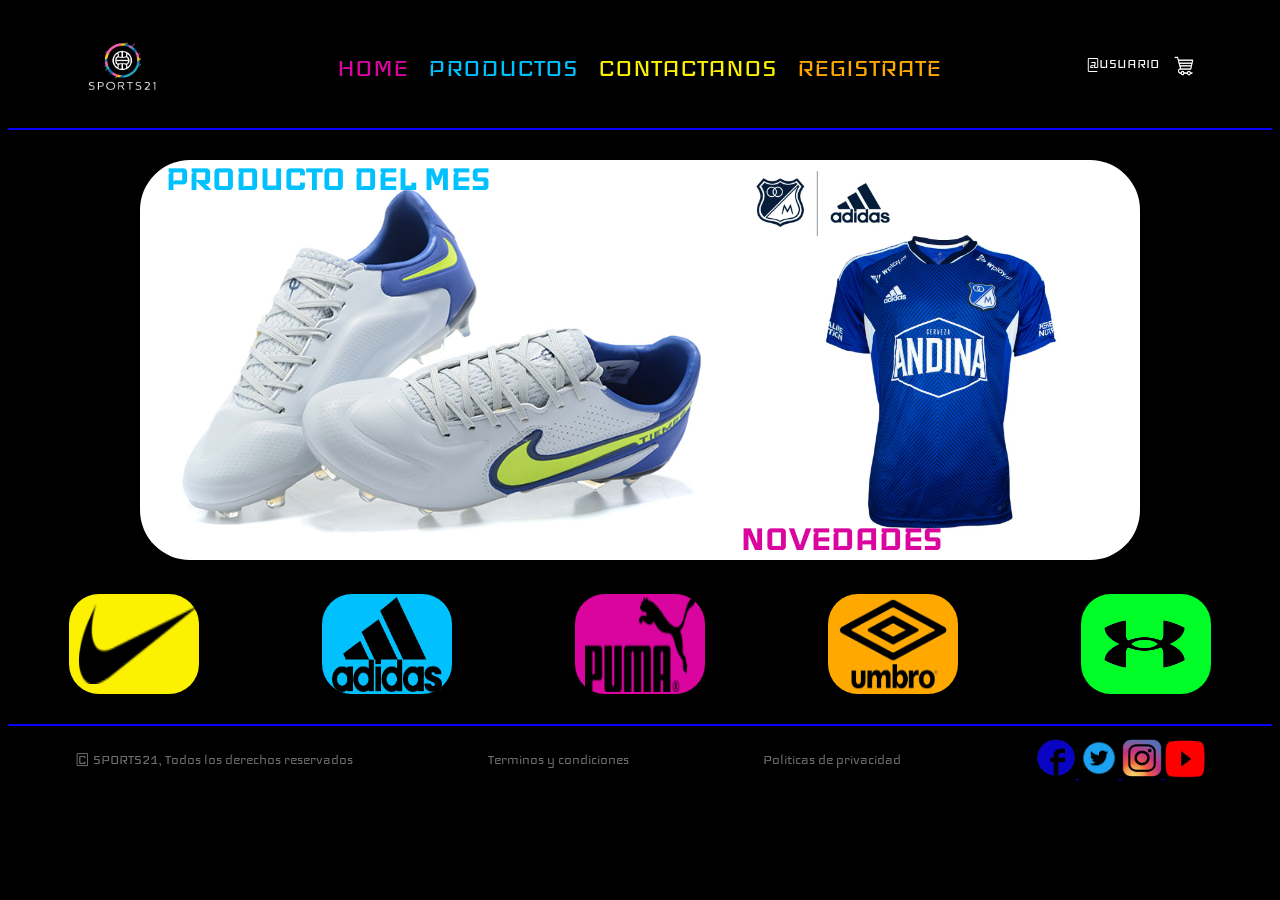
<file: index.html>
<!DOCTYPE html>
<html lang="en">
  <head>
    <meta charset="UTF-8" />
    <meta http-equiv="X-UA-Compatible" content="IE=edge" />
    <meta name="viewport" content="width=device-width, initial-scale=1.0" />
    <link rel="preconnect" href="https://fonts.googleapis.com" />
    <link rel="preconnect" href="https://fonts.gstatic.com" crossorigin />
    <link
      href="https://fonts.googleapis.com/css2?family=Iceland&display=swap"
      rel="stylesheet"
    />
    <link rel="stylesheet" href="./css/style.css" />
    <link
      rel="shortcut icon"
      href="./assets/img/favicon.jpeg"
      type="image/x-icon"
    />
    <!--etiquetas SEO-->
    <meta
      name="description"
      content="Bienvenidos a SPORTS21, tienda especializada en articulos deportivos para que te ejercites con los mejores articulos y la mejor calidad "
    />
    <meta
      name="keywords"
      content="sports,deportes,bienvenidos,futbol,beisbol,tennis,boxeo,inicio"
    />
    <title>SPORTS21 | Home</title>
  </head>
  <body>
    <header class="header">
      <img
        src="./assets/img/menuIcon-removebg-preview.png"
        alt="menu"
        class="menu"
      />
      <div class="containerLogo">
        <a href="./index.html">
          <img
            src="./assets/img/logo.jpeg"
            alt="logoSports21"
            title="este es el logo de la empresa"
          />
        </a>
      </div>

      <nav>
        <ul class="containerMenu">
          <li><a href="./index.html" class="home">HOME</a></li>
          <li>
            <a href="./pages/productos.html" class="productos">PRODUCTOS</a>
          </li>
          <li>
            <a href="./pages/contactanos.html" class="contactanos"
              >CONTACTANOS</a
            >
          </li>
          <li>
            <a href="./pages/registrate.html" class="registrate">REGISTRATE</a>
          </li>
        </ul>
      </nav>

      <div class="containerUsuario">
        <div>
          <a href="./index.html" class="usuario">@USUARIO</a>
        </div>
        <div>
          <a href="./index.html">
            <img
              src="./assets/img/carrito-removebg-preview.png"
              alt="carrito de compras"
              class="carrito"
            />
          </a>
        </div>
      </div>
    </header>
    <div class="movilMenu inactive">
      <nav>
        <ul class="containerMenuMovil">
          <li><a href="./index.html" class="home">HOME</a></li>
          <li>
            <a href="./pages/productos.html" class="productos">PRODUCTOS</a>
          </li>
          <li>
            <a href="./pages/contactanos.html" class="contactanos"
              >CONTACTANOS</a
            >
          </li>
          <li>
            <a href="./pages/registrate.html" class="registrate">REGISTRATE</a>
          </li>
        </ul>
      </nav>
    </div>
    <div class="containerPropaganda">
      <div>
        <p class="tituloProductoMes">PRODUCTO DEL MES</p>
      </div>
      <div class="productoMes">
        <img src="./assets/img/nikeTiempo.jpeg" alt="producto" />
      </div>
      <div class="productoNovedades">
        <div>
          <p class="tituloNovedades">NOVEDADES</p>
        </div>
        <div class="productoNovedades">
          <img
            src="./assets/img/millonarios.jpeg"
            alt="producto"
            class="imagenNovedades"
          />
        </div>
      </div>
    </div>
    <div class="containerMarcas">
      <div class="nike">
        <img src="./assets/img/logoNike.png" alt="" />
      </div>
      <div class="adidas">
        <img src="./assets/img/logoAdidas-removebg-preview.png" alt="" />
      </div>
      <div class="puma">
        <img src="./assets/img/logoPuma.png" alt="" />
      </div>
      <div class="umbro">
        <img src="./assets/img/logoUmbro-removebg-preview.png" alt="" />
      </div>
      <div class="underArmour">
        <img src="./assets/img/logoUnder-removebg-preview.png" alt="" />
      </div>
    </div>
    <footer>
      <p>© SPORTS21, Todos los derechos reservados</p>
      <p>Terminos y condiciones</p>
      <p>Politicas de privacidad</p>
      <div class="containerRedes">
        <a href="./index.html">
          <img
            src="./assets/img/facebook-removebg-preview.png"
            alt="facebook"
            title="facebook"
          />
        </a>
        <a href="./index.html">
          <img
            src="./assets/img/twitter-removebg-preview.png"
            alt="twitter"
            title="twitter"
          />
        </a>
        <a href="./index.html">
          <img
            src="./assets/img/instagram-removebg-preview.png"
            alt="instagram"
            title="instagram"
          />
        </a>
        <a href="./index.html">
          <img
            src="./assets/img/youtube-removebg-preview-2.png"
            alt="youtube"
          />
        </a>
      </div>
    </footer>
    <script src="./main.js"></script>
  </body>
</html>
</file>
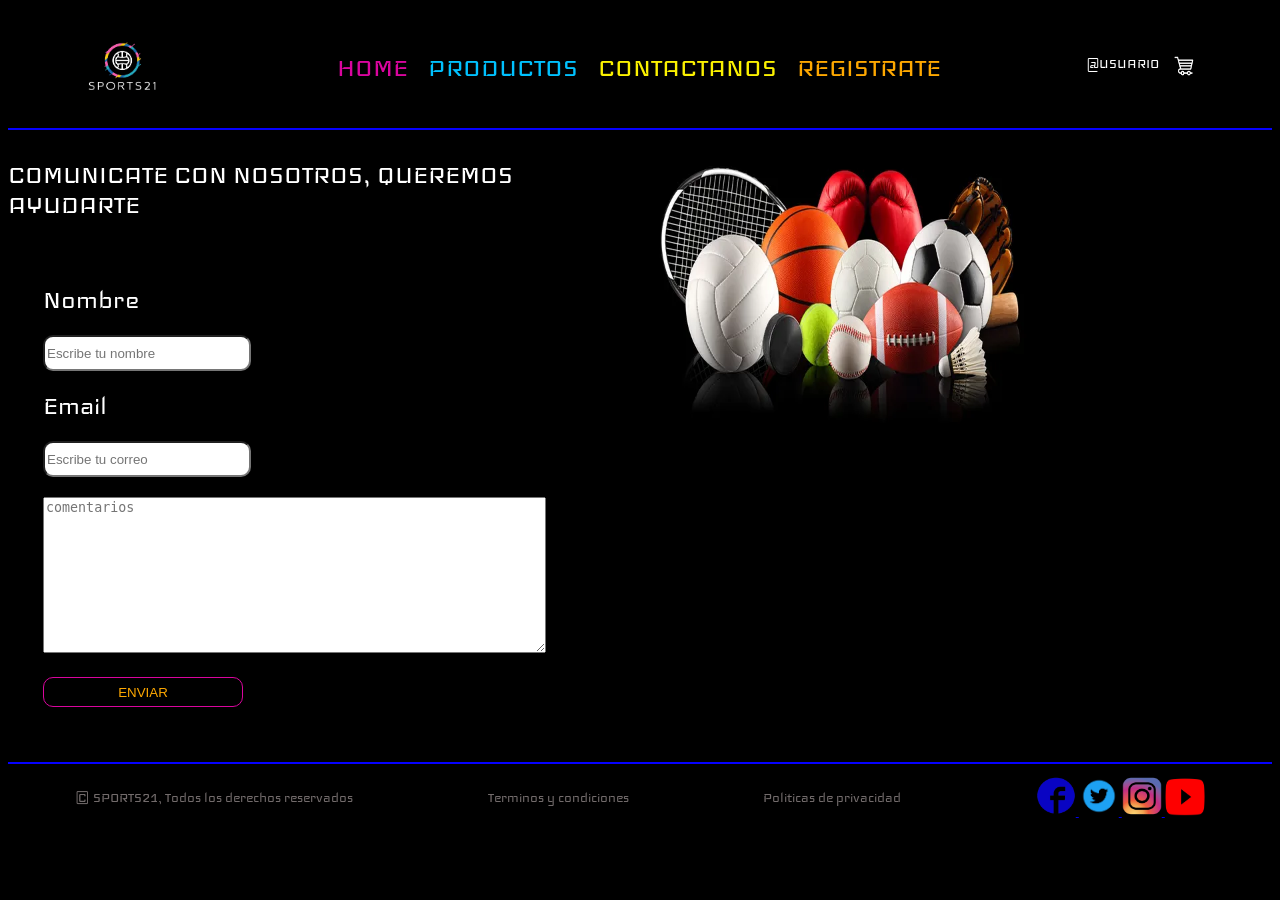
<file: pages/contactanos.html>
<!DOCTYPE html>
<html lang="en">
  <head>
    <meta charset="UTF-8" />
    <meta http-equiv="X-UA-Compatible" content="IE=edge" />
    <meta name="viewport" content="width=device-width, initial-scale=1.0" />
    <link rel="preconnect" href="https://fonts.googleapis.com" />
    <link rel="preconnect" href="https://fonts.gstatic.com" crossorigin />
    <link
      href="https://fonts.googleapis.com/css2?family=Iceland&display=swap"
      rel="stylesheet"
    />
    <link rel="stylesheet" href="../css/style.css" />
    <link
      rel="shortcut icon"
      href="../assets/img/favicon.jpeg"
      type="image/x-icon"
    />
    <meta
      name="description"
      content="Aqui vas a poder contactarte con nosotros para que te ayudemos con cualquier inquietud que tengas"
    />
    <meta name="keywords" content="contactanos,mensaje,informacion,preguntas" />
    <title>SPORTS21 | Contactanos</title>
  </head>
  <body>
    <header class="header">
      <img
        src="../assets/img/menuIcon-removebg-preview.png"
        alt="menu"
        class="menu"
      />
      <div class="containerLogo">
        <a href="../index.html">
          <img
            src="../assets/img/logo.jpeg"
            alt="logoSports21"
            title="este es el logo de la empresa"
          />
        </a>
      </div>

      <nav>
        <ul class="containerMenu">
          <li><a href="../index.html" class="home">HOME</a></li>
          <li><a href="./productos.html" class="productos">PRODUCTOS</a></li>
          <li>
            <a href="./contactanos.html" class="contactanos">CONTACTANOS</a>
          </li>
          <li><a href="./registrate.html" class="registrate">REGISTRATE</a></li>
        </ul>
      </nav>

      <div class="containerUsuario">
        <div>
          <a href="../index.html" class="usuario">@USUARIO</a>
        </div>
        <div>
          <a href="../index.html">
            <img
              src="../assets/img/carrito-removebg-preview.png"
              alt="carrito de compras"
              class="carrito"
            />
          </a>
        </div>
      </div>
    </header>
    <div class="movilMenu inactive">
      <nav>
        <ul class="containerMenuMovil">
          <li><a href="../index.html" class="home">HOME</a></li>
          <li>
            <a href="./productos.html" class="productos">PRODUCTOS</a>
          </li>
          <li>
            <a href="./contactanos.html" class="contactanos">CONTACTANOS</a>
          </li>
          <li>
            <a href="./registrate.html" class="registrate">REGISTRATE</a>
          </li>
        </ul>
      </nav>
    </div>
    <div class="containerContacto">
      <div class="contacto">
        <p>COMUNICATE CON NOSOTROS, QUEREMOS AYUDARTE</p>
        <form action="">
          <label for="nombre">Nombre</label><br />
          <input
            type="text"
            name="nombre"
            placeholder="Escribe tu nombre"
          /><br />
          <label for="email">Email </label><br />
          <input
            type="text"
            name="email"
            placeholder="Escribe tu correo"
          /><br />
          <textarea
            name=""
            id=""
            cols="60"
            rows="10"
            placeholder="comentarios"
          ></textarea
          ><br />
          <input type="submit" value="ENVIAR" class="botonEnviar" />
        </form>
      </div>
      <div class="imgContacto">
        <img src="../assets/img/deportes.jpg" alt="deportes" />
      </div>
    </div>
    <footer>
      <p>© SPORTS21, Todos los derechos reservados</p>
      <p>Terminos y condiciones</p>
      <p>Politicas de privacidad</p>
      <div class="containerRedes">
        <a href="../index.html">
          <img
            src="../assets/img/facebook-removebg-preview.png"
            alt="facebook"
            title="facebook"
          />
        </a>
        <a href="../index.html">
          <img
            src="../assets/img/twitter-removebg-preview.png"
            alt="twitter"
            title="twitter"
          />
        </a>
        <a href="../index.html">
          <img
            src="../assets/img/instagram-removebg-preview.png"
            alt="instagram"
            title="instagram"
          />
        </a>
        <a href="../index.html">
          <img
            src="../assets/img/youtube-removebg-preview-2.png"
            alt="youtube"
          />
        </a>
      </div>
    </footer>
    <script src="../main.js"></script>
  </body>
</html>
</file>
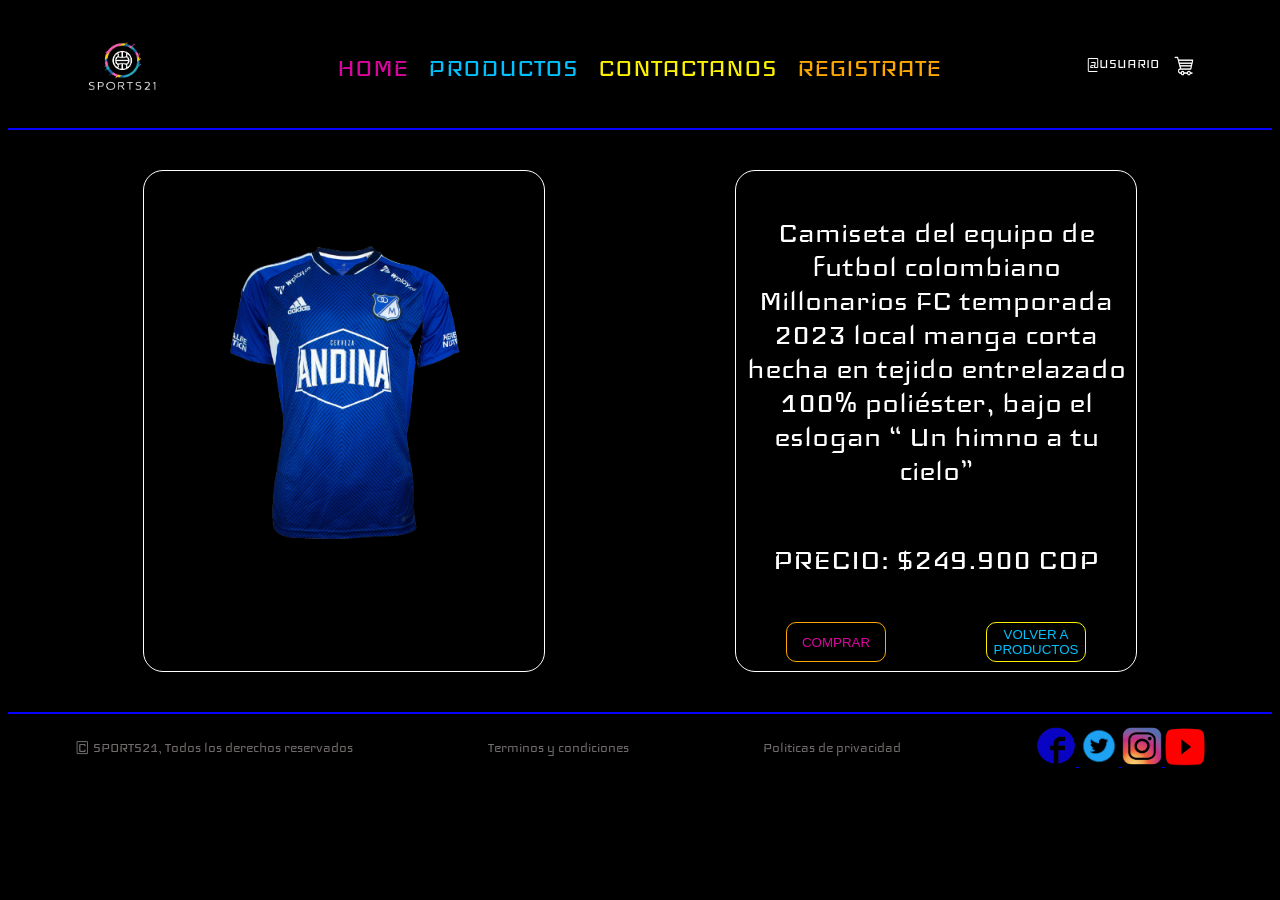
<file: pages/detalle.html>
<!DOCTYPE html>
<html lang="en">
  <head>
    <meta charset="UTF-8" />
    <meta http-equiv="X-UA-Compatible" content="IE=edge" />
    <meta name="viewport" content="width=device-width, initial-scale=1.0" />
    <link rel="preconnect" href="https://fonts.googleapis.com" />
    <link rel="preconnect" href="https://fonts.gstatic.com" crossorigin />
    <link
      href="https://fonts.googleapis.com/css2?family=Iceland&display=swap"
      rel="stylesheet"
    />
    <link rel="stylesheet" href="../css/style.css" />
    <link
      rel="shortcut icon"
      href="/assets/img/favicon.jpeg"
      type="image/x-icon"
    />
    <meta
      name="description"
      content="Te mostramos las especificaciones de nuestros productos, para que tengas claro el producto y la calidad que estas comprando"
    />
    <meta name="keywords" content="producto,detalle,precio,comprar" />
    <title>SPORTS21 | Detalle</title>
  </head>
  <body>
    <header class="header">
      <img
        src="../assets/img/menuIcon-removebg-preview.png"
        alt="menu"
        class="menu"
      />
      <div class="containerLogo">
        <a href="../index.html">
          <img
            src="../assets/img/logo.jpeg"
            alt="logoSports21"
            title="este es el logo de la empresa"
          />
        </a>
      </div>

      <nav>
        <ul class="containerMenu">
          <li><a href="../index.html" class="home">HOME</a></li>
          <li><a href="./productos.html" class="productos">PRODUCTOS</a></li>
          <li>
            <a href="./contactanos.html" class="contactanos">CONTACTANOS</a>
          </li>
          <li><a href="./registrate.html" class="registrate">REGISTRATE</a></li>
        </ul>
      </nav>

      <div class="containerUsuario">
        <div>
          <a href="../index.html" class="usuario">@USUARIO</a>
        </div>
        <div>
          <a href="../index.html">
            <img
              src="../assets/img/carrito-removebg-preview.png"
              alt="carrito de compras"
              class="carrito"
            />
          </a>
        </div>
      </div>
    </header>
    <div class="movilMenu inactive">
      <nav>
        <ul class="containerMenuMovil">
          <li><a href="../index.html" class="home">HOME</a></li>
          <li>
            <a href="./productos.html" class="productos">PRODUCTOS</a>
          </li>
          <li>
            <a href="./contactanos.html" class="contactanos">CONTACTANOS</a>
          </li>
          <li>
            <a href="./registrate.html" class="registrate">REGISTRATE</a>
          </li>
        </ul>
      </nav>
    </div>
    <div class="containerProductosDetalle">
      <div class="containerImagenDetalle">
        <div>
          <img src="../assets/img/millonarios-removebg-preview.png" alt="" />
        </div>
      </div>
      <div class="containerDetalle">
        <p>
          Camiseta del equipo de futbol colombiano Millonarios FC temporada 2023
          local manga corta hecha en tejido entrelazado 100% poliéster, bajo el
          eslogan “ Un himno a tu cielo”
        </p>
        <p>PRECIO: $249.900 COP</p>
        <div class="botonesDetalle">
          <button class="btnComprar">
            <a href="../index.html"> COMPRAR</a>
          </button>
          <button class="btnVolver">
            <a href="./productos.html">VOLVER A PRODUCTOS</a>
          </button>
        </div>
      </div>
    </div>
    <footer>
      <p>© SPORTS21, Todos los derechos reservados</p>
      <p>Terminos y condiciones</p>
      <p>Politicas de privacidad</p>
      <div class="containerRedes">
        <a href="../index.html">
          <img
            src="../assets/img/facebook-removebg-preview.png"
            alt="facebook"
            title="facebook"
          />
        </a>
        <a href="../index.html">
          <img
            src="../assets/img/twitter-removebg-preview.png"
            alt="twitter"
            title="twitter"
          />
        </a>
        <a href="../index.html">
          <img
            src="../assets/img/instagram-removebg-preview.png"
            alt="instagram"
            title="instagram"
          />
        </a>
        <a href="../index.html">
          <img
            src="../assets/img/youtube-removebg-preview-2.png"
            alt="youtube"
          />
        </a>
      </div>
    </footer>
    <script src="../main.js"></script>
  </body>
</html>
</file>
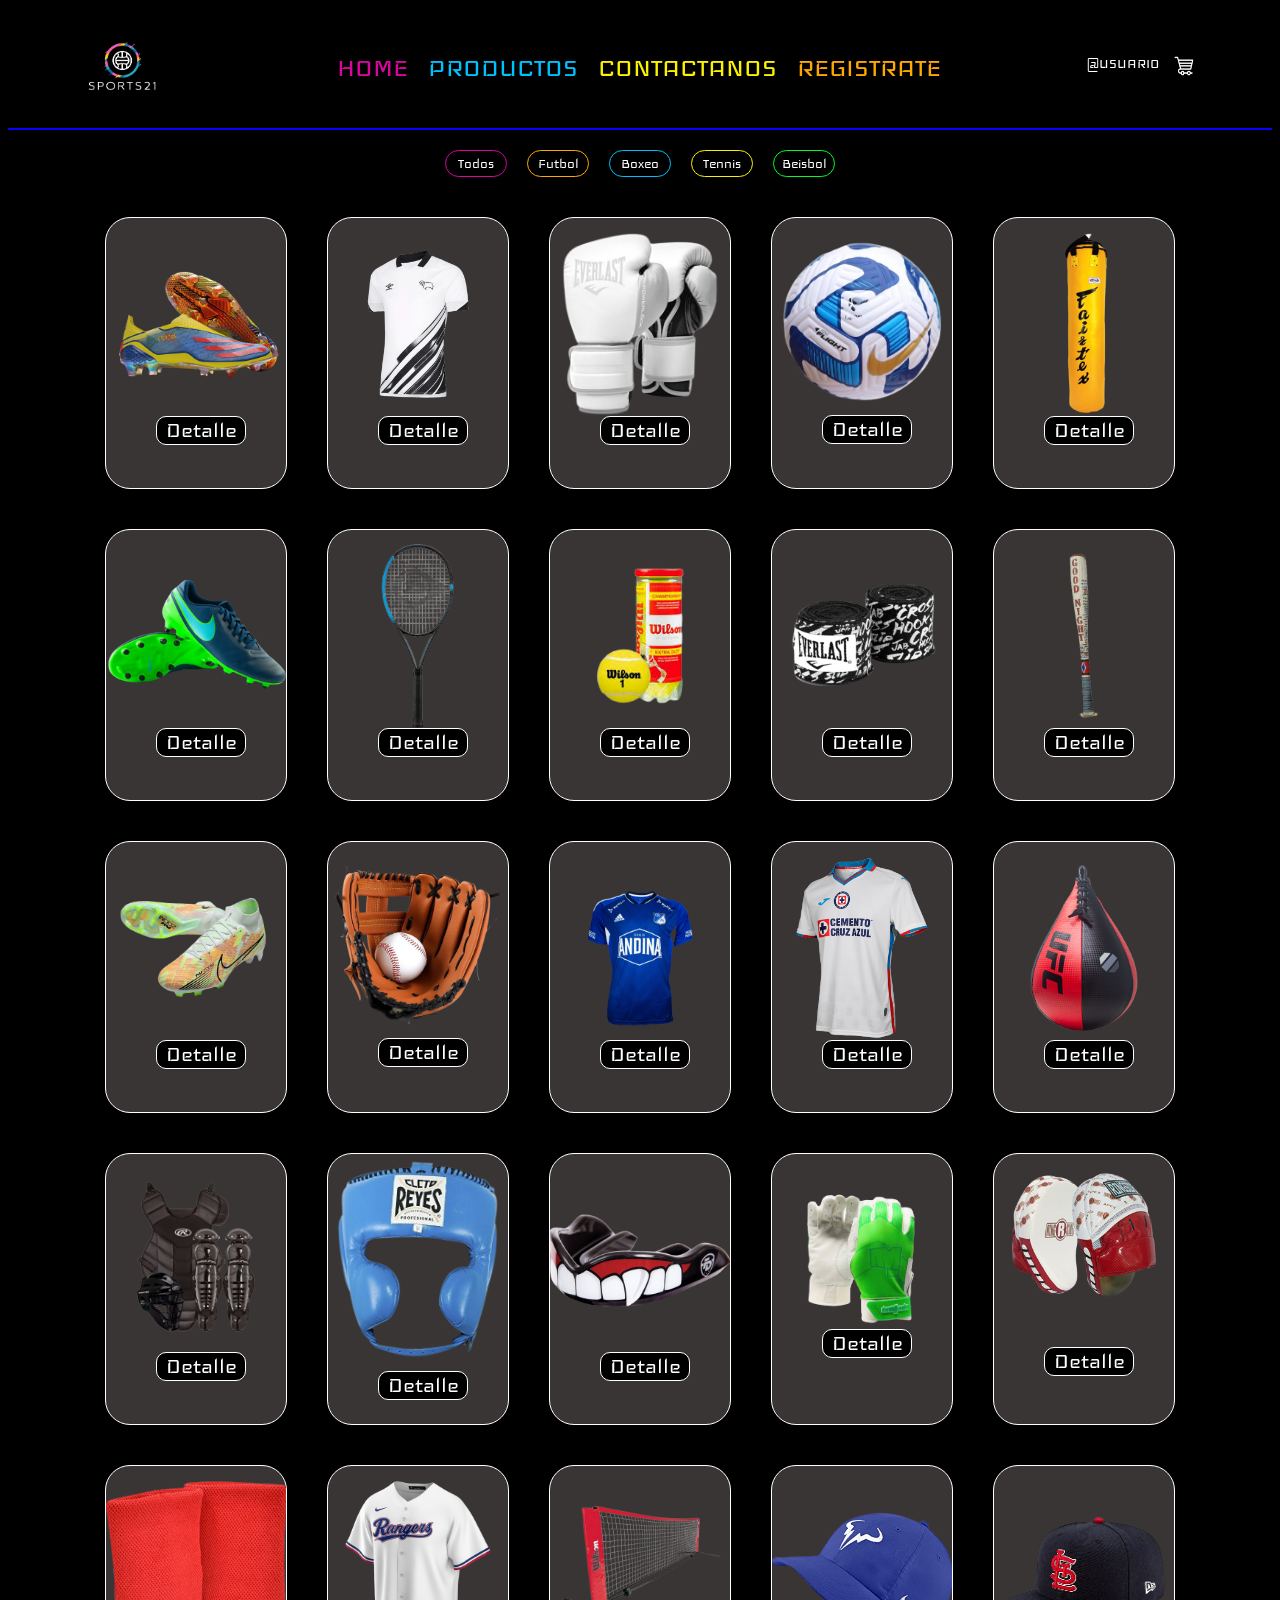
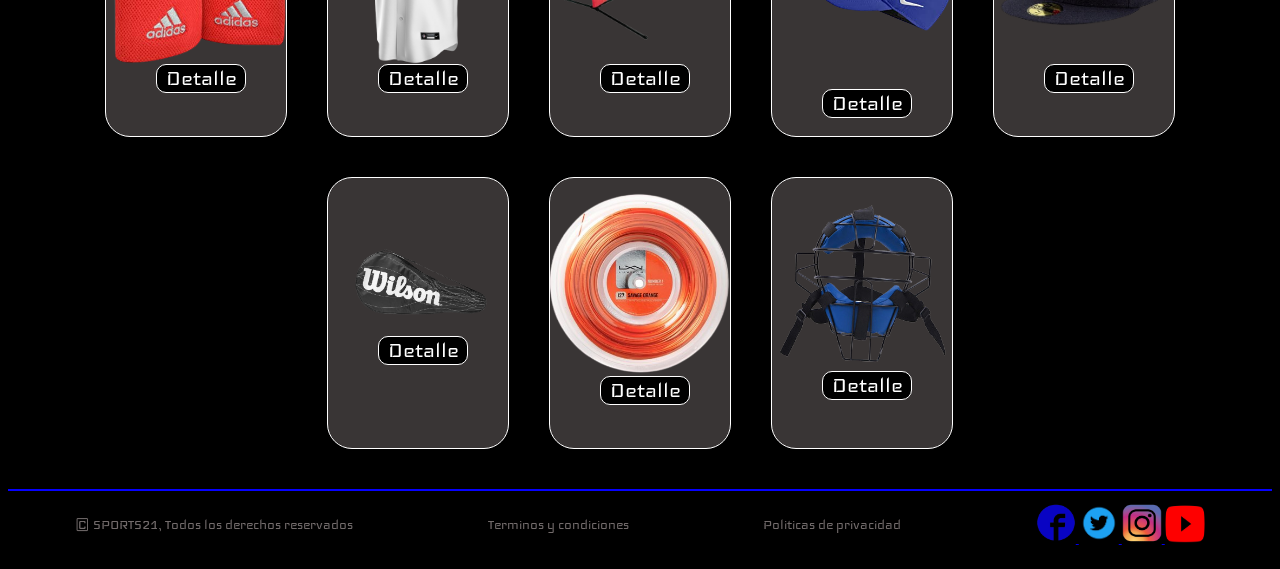
<file: pages/productos.html>
<!DOCTYPE html>
<html lang="en">
  <head>
    <meta charset="UTF-8" />
    <meta http-equiv="X-UA-Compatible" content="IE=edge" />
    <meta name="viewport" content="width=device-width, initial-scale=1.0" />
    <link rel="preconnect" href="https://fonts.googleapis.com" />
    <link rel="preconnect" href="https://fonts.gstatic.com" crossorigin />
    <link
      href="https://fonts.googleapis.com/css2?family=Iceland&display=swap"
      rel="stylesheet"
    />
    <link rel="stylesheet" href="../css/style.css" />
    <link
      rel="shortcut icon"
      href="../assets/img/favicon.jpeg"
      type="image/x-icon"
    />
    <meta
      name="description"
      content="Todos nuestros productos estan aquí, y tambien las categorias en las que te podemos asesorar "
    />
    <meta
      name="keywords"
      content="productos,comprar,deportes,futbol,boxeo,tennis,beisbol"
    />
    <title>SPORTS21 | Productos</title>
  </head>
  <body>
    <header class="header">
      <img
        src="../assets/img/menuIcon-removebg-preview.png"
        alt="menu"
        class="menu"
      />
      <div class="containerLogo">
        <a href="../index.html">
          <img
            src="../assets/img/logo.jpeg"
            alt="logoSports21"
            title="este es el logo de la empresa"
          />
        </a>
      </div>

      <nav>
        <ul class="containerMenu">
          <li><a href="../index.html" class="home">HOME</a></li>
          <li><a href="./productos.html" class="productos">PRODUCTOS</a></li>
          <li>
            <a href="./contactanos.html" class="contactanos">CONTACTANOS</a>
          </li>
          <li><a href="./registrate.html" class="registrate">REGISTRATE</a></li>
        </ul>
      </nav>

      <div class="containerUsuario">
        <div>
          <a href="../index.html" class="usuario">@USUARIO</a>
        </div>
        <div>
          <a href="../index.html">
            <img
              src="../assets/img/carrito-removebg-preview.png"
              alt="carrito de compras"
              class="carrito"
            />
          </a>
        </div>
      </div>
    </header>
    <div class="movilMenu inactive">
      <nav>
        <ul class="containerMenuMovil">
          <li><a href="../index.html" class="home">HOME</a></li>
          <li>
            <a href="./productos.html" class="productos">PRODUCTOS</a>
          </li>
          <li>
            <a href="./contactanos.html" class="contactanos">CONTACTANOS</a>
          </li>
          <li>
            <a href="./registrate.html" class="registrate">REGISTRATE</a>
          </li>
        </ul>
      </nav>
    </div>
    <div class="filtro">
      <input
        type="radio"
        id="Todos"
        name="seleccionado"
        class="filtroOpcion"
        checked
      />
      <input
        type="radio"
        id="Futbol"
        name="seleccionado"
        class="filtroOpcion"
      />
      <input type="radio" id="Boxeo" name="seleccionado" class="filtroOpcion" />
      <input
        type="radio"
        id="Tennis"
        name="seleccionado"
        class="filtroOpcion"
      />
      <input
        type="radio"
        id="Beisbol"
        name="seleccionado"
        class="filtroOpcion"
      />

      <div class="containerOpciones">
        <label for="Todos" class="todos">Todos</label>
        <label for="Futbol" class="futbol">Futbol</label>
        <label for="Boxeo" class="boxeo">Boxeo</label>
        <label for="Tennis" class="tennis">Tennis</label>
        <label for="Beisbol" class="beisbol">Beisbol</label>
      </div>
      <div class="containerProductos">
        <div class="containerTarjeta Futbol">
          <div>
            <img
              src="../assets/img/adidasX-removebg-preview.png"
              alt="producto"
            />
          </div>
          <button class="detalle"><a href="./detalle.html">Detalle</a></button>
        </div>
        <div class="containerTarjeta Futbol">
          <div>
            <img
              src="../assets/img/camisetaCountry-removebg-preview.png"
              alt="producto"
            />
          </div>
          <button class="detalle"><a href="./detalle.html">Detalle</a></button>
        </div>
        <div class="containerTarjeta Boxeo">
          <div>
            <img
              src="../assets/img/guantes-removebg-preview.png"
              alt="producto"
            />
          </div>
          <button class="detalle"><a href="./detalle.html">Detalle</a></button>
        </div>
        <div class="containerTarjeta Futbol balon">
          <div>
            <img
              src="../assets/img/balonnike-removebg-preview.png"
              alt="producto"
            />
          </div>
          <button class="detalle"><a href="./detalle.html">Detalle</a></button>
        </div>
        <div class="containerTarjeta Boxeo">
          <div>
            <img src="../assets/img/saco-removebg-preview.png" alt="producto" />
          </div>
          <button class="detalle"><a href="./detalle.html">Detalle</a></button>
        </div>
        <div class="containerTarjeta Futbol">
          <div>
            <img
              src="../assets/img/nikeTiempo-removebg-preview.png"
              alt="producto"
            />
          </div>
          <button class="detalle"><a href="./detalle.html">Detalle</a></button>
        </div>
        <div class="containerTarjeta Tennis">
          <div>
            <img
              src="../assets/img/raqueta-removebg-preview.png"
              alt="producto"
            />
          </div>
          <button class="detalle"><a href="./detalle.html">Detalle</a></button>
        </div>
        <div class="containerTarjeta Tennis">
          <div>
            <img
              src="../assets/img/pelotas-removebg-preview.png"
              alt="producto"
            />
          </div>
          <button class="detalle"><a href="./detalle.html">Detalle</a></button>
        </div>
        <div class="containerTarjeta Boxeo">
          <div>
            <img
              src="../assets/img/vendas-removebg-preview.png"
              alt="producto"
            />
          </div>
          <button class="detalle"><a href="./detalle.html">Detalle</a></button>
        </div>
        <div class="containerTarjeta Beisbol">
          <div>
            <img src="../assets/img/bate-removebg-preview.png" alt="producto" />
          </div>
          <button class="detalle"><a href="./detalle.html">Detalle</a></button>
        </div>
        <div class="containerTarjeta Futbol">
          <div>
            <img
              src="../assets/img/guayosNikeAir-removebg-preview.png"
              alt="producto"
            />
          </div>
          <button class="detalle"><a href="./detalle.html">Detalle</a></button>
        </div>
        <div class="containerTarjeta Beisbol">
          <div>
            <img
              src="../assets/img/guanteBeisbol-removebg-preview.png"
              alt="producto"
            />
          </div>
          <button class="detalle"><a href="./detalle.html">Detalle</a></button>
        </div>
        <div class="containerTarjeta Futbol">
          <div>
            <img
              src="../assets/img/millonarios-removebg-preview.png"
              alt="producto"
            />
          </div>
          <button class="detalle"><a href="./detalle.html">Detalle</a></button>
        </div>
        <div class="containerTarjeta Futbol">
          <div>
            <img
              src="../assets/img/cruzAzul-removebg-preview.png"
              alt="producto"
            />
          </div>
          <button class="detalle"><a href="./detalle.html">Detalle</a></button>
        </div>
        <div class="containerTarjeta Boxeo">
          <div>
            <img src="../assets/img/pera-removebg-preview.png" alt="producto" />
          </div>
          <button class="detalle"><a href="./detalle.html">Detalle</a></button>
        </div>
        <div class="containerTarjeta Beisbol">
          <div>
            <img
              src="../assets/img/protectorbeisbol-removebg-preview.png"
              alt="producto"
            />
          </div>
          <button class="detalle"><a href="./detalle.html">Detalle</a></button>
        </div>
        <div class="containerTarjeta Boxeo">
          <div>
            <img
              src="../assets/img/cascobox-removebg-preview.png"
              alt="producto"
            />
          </div>
          <button class="detalle"><a href="./detalle.html">Detalle</a></button>
        </div>
        <div class="containerTarjeta Boxeo">
          <div>
            <img
              src="../assets/img/protector-removebg-preview.png"
              alt="producto"
            />
          </div>
          <button class="detalle"><a href="./detalle.html">Detalle</a></button>
        </div>
        <div class="containerTarjeta Beisbol">
          <div>
            <img
              src="../assets/img/guantesbeis-removebg-preview.png"
              alt="producto"
            />
          </div>
          <button class="detalle"><a href="./detalle.html">Detalle</a></button>
        </div>
        <div class="containerTarjeta Boxeo">
          <div class="casco">
            <img
              src="../assets/img/kickpad-removebg-preview.png"
              alt="producto"
            />
          </div>
          <button class="detalle"><a href="./detalle.html">Detalle</a></button>
        </div>
        <div class="containerTarjeta Tennis">
          <div>
            <img
              src="../assets/img/bandatennis-removebg-preview.png"
              alt="producto"
            />
          </div>
          <button class="detalle"><a href="./detalle.html">Detalle</a></button>
        </div>
        <div class="containerTarjeta Beisbol">
          <div>
            <img
              src="../assets/img/camisetabeis-removebg-preview.png"
              alt="producto"
            />
          </div>
          <button class="detalle"><a href="./detalle.html">Detalle</a></button>
        </div>
        <div class="containerTarjeta Tennis">
          <div>
            <img src="../assets/img/red-removebg-preview.png" alt="producto" />
          </div>
          <button class="detalle"><a href="./detalle.html">Detalle</a></button>
        </div>
        <div class="containerTarjeta Tennis">
          <div>
            <img
              src="../assets/img/gorratennis-removebg-preview.png"
              alt="producto"
            />
          </div>
          <button class="detalle"><a href="./detalle.html">Detalle</a></button>
        </div>
        <div class="containerTarjeta Beisbol">
          <div>
            <img
              src="../assets/img/gorrabeis-removebg-preview.png"
              alt="producto"
            />
          </div>
          <button class="detalle"><a href="./detalle.html">Detalle</a></button>
        </div>
        <div class="containerTarjeta Tennis">
          <div>
            <img
              src="../assets/img/maletatennis-removebg-preview.png"
              alt="producto"
            />
          </div>
          <button class="detalle"><a href="./detalle.html">Detalle</a></button>
        </div>
        <div class="containerTarjeta Tennis">
          <div>
            <img
              src="../assets/img/cordaje-removebg-preview.png"
              alt="producto"
            />
          </div>
          <button class="detalle"><a href="./detalle.html">Detalle</a></button>
        </div>
        <div class="containerTarjeta Beisbol">
          <div>
            <img
              src="../assets/img/mascarabeis-removebg-preview.png"
              alt="producto"
            />
          </div>
          <button class="detalle"><a href="./detalle.html">Detalle</a></button>
        </div>
      </div>
      <footer>
        <p>© SPORTS21, Todos los derechos reservados</p>
        <p>Terminos y condiciones</p>
        <p>Politicas de privacidad</p>
        <div class="containerRedes">
          <a href="../index.html">
            <img
              src="../assets/img/facebook-removebg-preview.png"
              alt="facebook"
              title="facebook"
            />
          </a>
          <a href="../index.html">
            <img
              src="../assets/img/twitter-removebg-preview.png"
              alt="twitter"
              title="twitter"
            />
          </a>
          <a href="../index.html">
            <img
              src="../assets/img/instagram-removebg-preview.png"
              alt="instagram"
              title="instagram"
            />
          </a>
          <a href="../index.html">
            <img
              src="../assets/img/youtube-removebg-preview-2.png"
              alt="youtube"
            />
          </a>
        </div>
      </footer>
    </div>
    <script src="../main.js"></script>
  </body>
</html>
</file>
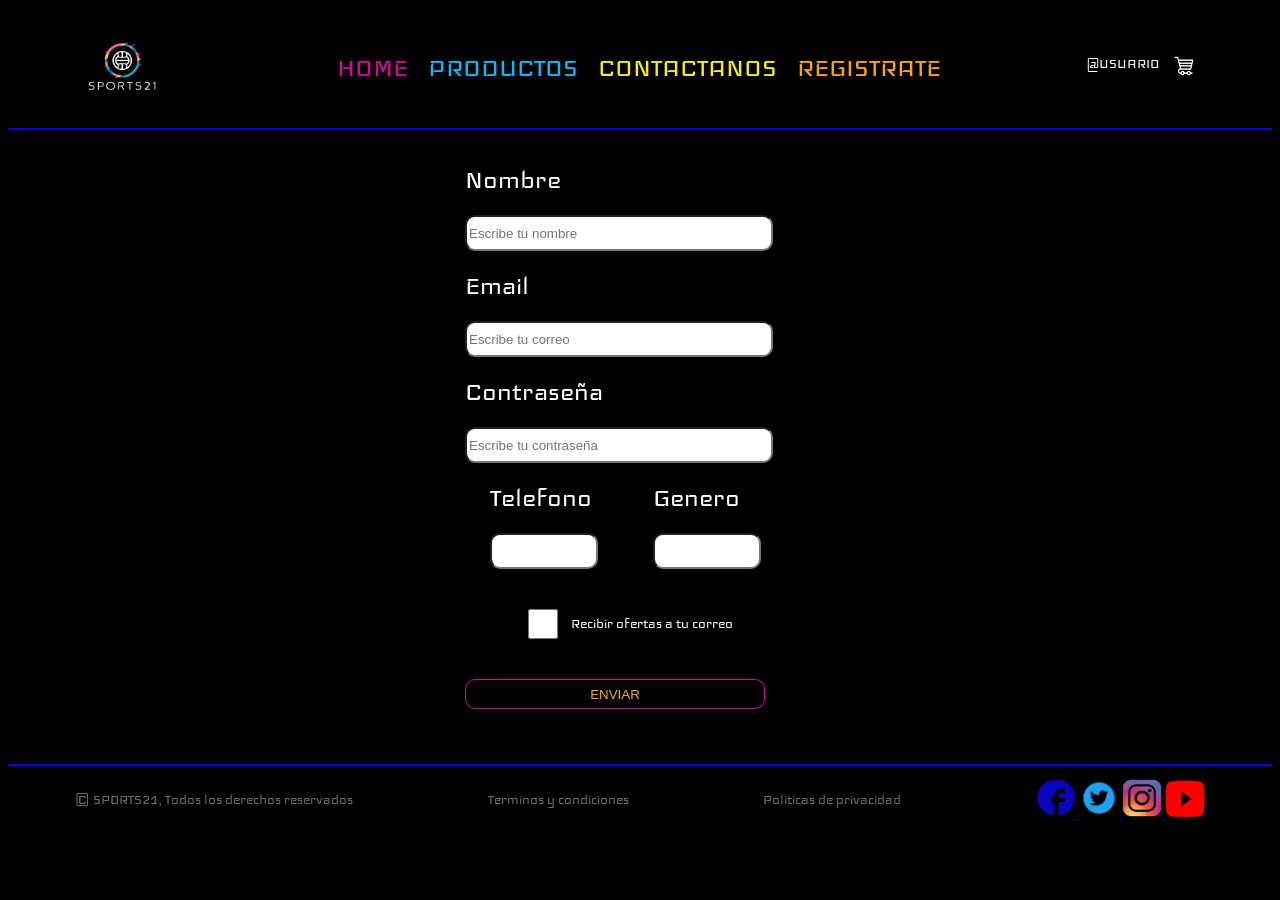
<file: pages/registrate.html>
<!DOCTYPE html>
<html lang="en">
  <head>
    <meta charset="UTF-8" />
    <meta http-equiv="X-UA-Compatible" content="IE=edge" />
    <meta name="viewport" content="width=device-width, initial-scale=1.0" />
    <link rel="preconnect" href="https://fonts.googleapis.com" />
    <link rel="preconnect" href="https://fonts.gstatic.com" crossorigin />
    <link
      href="https://fonts.googleapis.com/css2?family=Iceland&display=swap"
      rel="stylesheet"
    />
    <link rel="stylesheet" href="../css/style.css" />
    <link
      rel="shortcut icon"
      href="/assets/img/favicon.jpeg"
      type="image/x-icon"
    />
    <meta
      name="description"
      content="Unete a nuestra comunidad, asi podras estar al tanto de todas nuestras novedades y descuentos"
    />
    <meta name="keywords" content="registro,informacion,cuenta" />
    <title>SPORTS21 | Registro</title>
  </head>
  <body>
    <header class="header">
      <img
        src="../assets/img/menuIcon-removebg-preview.png"
        alt="menu"
        class="menu"
      />
      <div class="containerLogo">
        <a href="../index.html">
          <img
            src="../assets/img/logo.jpeg"
            alt="logoSports21"
            title="este es el logo de la empresa"
          />
        </a>
      </div>

      <nav>
        <ul class="containerMenu">
          <li><a href="../index.html" class="home">HOME</a></li>
          <li><a href="./productos.html" class="productos">PRODUCTOS</a></li>
          <li>
            <a href="./contactanos.html" class="contactanos">CONTACTANOS</a>
          </li>
          <li><a href="./registrate.html" class="registrate">REGISTRATE</a></li>
        </ul>
      </nav>

      <div class="containerUsuario">
        <div>
          <a href="../index.html" class="usuario">@USUARIO</a>
        </div>
        <div>
          <a href="../index.html">
            <img
              src="../assets/img/carrito-removebg-preview.png"
              alt="carrito de compras"
              class="carrito"
            />
          </a>
        </div>
      </div>
    </header>
    <div class="movilMenu inactive">
      <nav>
        <ul class="containerMenuMovil">
          <li><a href="../index.html" class="home">HOME</a></li>
          <li>
            <a href="./productos.html" class="productos">PRODUCTOS</a>
          </li>
          <li>
            <a href="./contactanos.html" class="contactanos">CONTACTANOS</a>
          </li>
          <li>
            <a href="./registrate.html" class="registrate">REGISTRATE</a>
          </li>
        </ul>
      </nav>
    </div>
    <div class="containerRegistro">
      <form action="">
        <label for="nombre">Nombre</label><br />
        <input
          type="text"
          name="nombre"
          placeholder="Escribe tu nombre"
        /><br />
        <label for="email">Email </label><br />
        <input type="text" name="email" placeholder="Escribe tu correo" /><br />

        <label for="contraseña">Contraseña</label><br />
        <input
          type="password"
          name="contraseña"
          placeholder="Escribe tu contraseña"
        /><br />

        <div class="containerTelYGen">
          <div>
            <label for="telefono">Telefono</label><br />
            <input type="tel" name="contraseña" placeholder="" /><br />
          </div>
          <div>
            <label for="genero">Genero</label><br />
            <input type="text" name="genero" placeholder="" /><br />
          </div>
        </div>
        <div class="ofertas">
          <input type="checkbox" name="ofertas" id="" />
          <p>Recibir ofertas a tu correo</p>
        </div>
        <input type="submit" value="ENVIAR" class="botonEnviar" />
      </form>
    </div>
    <footer>
      <p>© SPORTS21, Todos los derechos reservados</p>
      <p>Terminos y condiciones</p>
      <p>Politicas de privacidad</p>
      <div class="containerRedes">
        <a href="../index.html">
          <img
            src="../assets/img/facebook-removebg-preview.png"
            alt="facebook"
            title="facebook"
          />
        </a>
        <a href="../index.html">
          <img
            src="../assets/img/twitter-removebg-preview.png"
            alt="twitter"
            title="twitter"
          />
        </a>
        <a href="../index.html">
          <img
            src="../assets/img/instagram-removebg-preview.png"
            alt="instagram"
            title="instagram"
          />
        </a>
        <a href="../index.html">
          <img
            src="../assets/img/youtube-removebg-preview-2.png"
            alt="youtube"
          />
        </a>
      </div>
    </footer>
    <script src="../main.js"></script>
  </body>
</html>
</file>
<file: css/style.css>
@charset "UTF-8";
/* paleta de colores*/
/* tamaño de fuentes e iconos*/
/* resoluciones de pantalla*/
/*Separaciones(margenes y paddings)*/
/*fuente*/
/*mixings*/
body {
  font-family: "Iceland", cursive;
  background-color: black;
  height: 100%;
}

/* header */
.header {
  display: flex;
  flex-direction: row;
  justify-content: space-around;
  align-items: center;
  width: 100%;
  height: 120px;
  border-bottom: solid 2px #0601FF;
  position: sticky;
  top: 0;
  background-color: black;
  opacity: 1;
  z-index: 3;
}
.header .menu {
  width: 80px;
  height: 80px;
  display: none;
  position: relative;
}
.header .containerLogo img {
  width: 100px;
  height: 100px;
}
.header .containerLogo:hover {
  transform: rotate(15deg);
}
.header .containerMenu {
  display: flex;
  list-style-type: none;
  transition: all 2s;
}
.header .containerMenu li:hover {
  transform: scale(0.8, 0.8);
}
.header .containerMenu li a {
  text-decoration: none;
  margin-right: 20px;
  font-size: 30px;
}
.header .containerMenu li a:hover {
  color: white;
}
.header .containerMenu .home {
  color: #DA059E;
}
.header .containerMenu .productos {
  color: #00C1FE;
}
.header .containerMenu .contactanos {
  color: #FBF100;
}
.header .containerMenu .registrate {
  color: #FEA800;
}
.header .containerUsuario {
  display: flex;
}
.header .containerUsuario div a {
  text-decoration: none;
  margin-right: 15px;
}
.header .containerUsuario .usuario {
  color: white;
}
.header .containerUsuario .carrito {
  width: 20px;
  height: 20px;
}
.header .containerUsuario .carrito:hover {
  rotate: -15deg;
}

.inactive {
  display: none;
}

.containerMenuMovil {
  width: 180px;
  height: 130px;
  border: 1px solid #0601FF;
  display: flex;
  flex-direction: column;
  margin-top: 0px;
  background-color: black;
}
.containerMenuMovil i {
  margin-bottom: 10px;
  margin-top: 10px;
}
.containerMenuMovil a {
  text-decoration: none;
  font-size: 28px;
}
.containerMenuMovil .home {
  color: #DA059E;
}
.containerMenuMovil .productos {
  color: #00C1FE;
}
.containerMenuMovil .contactanos {
  color: #FBF100;
}
.containerMenuMovil .registrate {
  color: #FEA800;
}

/*footer*/
footer {
  display: flex;
  position: relative;
  bottom: 0;
  padding-top: 10px;
  width: 100%;
  flex-direction: row;
  justify-content: space-around;
  align-items: center;
  border-top: solid 2px #0601FF;
  background: black;
}
footer p {
  color: #726B6B;
}
footer a img {
  width: 40px;
  height: 40px;
}

/* media querys*/
@media (max-width: 900px) {
  .header .containerLogo img {
    width: 80px;
    height: 80px;
  }
  .header .containerMenu li a {
    font-size: 20px;
  }
  footer p {
    font-size: 10px;
  }
  footer a img {
    width: 30px;
    height: 30px;
  }
}
@media (max-width: 660px) {
  .header {
    height: 100px;
    flex-direction: row;
    justify-content: space-around;
    border-bottom: solid 2px #0601FF;
  }
  .header .menu {
    display: block;
    margin-left: 30px;
  }
  .header .containerMenu {
    display: none;
  }
  .header .inactive {
    display: none;
  }
  footer p {
    font-size: 7px;
  }
  footer a img {
    width: 20px;
    height: 20px;
  }
}
.containerPropaganda {
  display: flex;
  justify-content: center;
  margin-bottom: 30px;
}
.containerPropaganda div {
  height: 50%;
}
.containerPropaganda div img {
  margin-top: 30px;
  height: 400px;
}
.containerPropaganda .tituloProductoMes {
  color: #00C1FE;
  position: absolute;
  font-weight: bold;
  margin-top: 30px;
  margin-left: 25px;
  font-size: 40px;
  z-index: 1;
}
.containerPropaganda .productoMes img {
  border-radius: 50px 0px 0px 50px;
}
.containerPropaganda .containerNovedades {
  display: flex;
  height: 100%;
  position: absolut;
  border-bottom: 30px;
}
.containerPropaganda .containerNovedades div img {
  margin-top: 30px;
  height: 500px;
  width: 500px;
}
.containerPropaganda .tituloNovedades {
  color: #DA059E;
  position: absolute;
  font-weight: bold;
  margin-top: 390px;
  margin-right: 18px;
  font-size: 40px;
}
.containerPropaganda .productoNovedades img {
  border-radius: 0px 50px 50px 0px;
}

.containerMarcas {
  display: flex;
  flex-direction: row;
  justify-content: space-around;
}
.containerMarcas .nike {
  display: flex;
  align-items: center;
  width: 130px;
  height: 100px;
  background-color: #FBF100;
  margin-bottom: 30px;
  border-radius: 30px;
}
.containerMarcas .nike img {
  height: 80px;
  width: 120px;
  margin-left: 10px;
}
.containerMarcas .adidas {
  display: flex;
  align-items: center;
  width: 130px;
  height: 100px;
  background-color: #00C1FE;
  margin-bottom: 30px;
  border-radius: 30px;
}
.containerMarcas .adidas img {
  height: 95px;
  width: 110px;
  margin-left: 10px;
}
.containerMarcas .puma {
  display: flex;
  align-items: center;
  width: 130px;
  height: 100px;
  background-color: #DA059E;
  margin-bottom: 30px;
  border-radius: 30px;
}
.containerMarcas .puma img {
  height: 95px;
  width: 110px;
  margin-left: 10px;
}
.containerMarcas .umbro {
  display: flex;
  align-items: center;
  width: 130px;
  height: 100px;
  background-color: #FEA800;
  margin-bottom: 30px;
  border-radius: 30px;
}
.containerMarcas .umbro img {
  height: 95px;
  width: 110px;
  margin-left: 10px;
}
.containerMarcas .underArmour {
  display: flex;
  align-items: center;
  width: 130px;
  height: 100px;
  background-color: #00FD28;
  margin-bottom: 30px;
  border-radius: 30px;
}
.containerMarcas .underArmour img {
  height: 130px;
  width: 130px;
}

@media (max-width: 900px) {
  .containerPropaganda {
    margin-bottom: 50px;
  }
  .containerPropaganda div img {
    height: 300px;
    width: 300px;
  }
  .containerPropaganda .tituloNovedades {
    margin-top: 302px;
  }
  .containerPropaganda .tituloNovedades, .containerPropaganda .tituloProductoMes {
    font-size: 30px;
  }
  .containerMarcas .nike {
    width: 100px;
    height: 80px;
  }
  .containerMarcas .nike img {
    height: 45px;
    width: 80px;
  }
  .containerMarcas .adidas {
    width: 100px;
    height: 80px;
  }
  .containerMarcas .adidas img {
    height: 70px;
    width: 80px;
    margin-left: 8px;
  }
  .containerMarcas .puma {
    width: 100px;
    height: 80px;
  }
  .containerMarcas .puma img {
    height: 70px;
    width: 80px;
    margin-left: 8px;
  }
  .containerMarcas .umbro {
    width: 100px;
    height: 80px;
  }
  .containerMarcas .umbro img {
    height: 70px;
    width: 80px;
    margin-left: 8px;
  }
  .containerMarcas .underArmour {
    width: 100px;
    height: 80px;
  }
  .containerMarcas .underArmour img {
    height: 100px;
    width: 100px;
  }
}
@media (max-width: 660px) {
  .containerPropaganda {
    flex-direction: column;
    align-items: center;
  }
  .containerPropaganda .tituloProductoMes {
    position: initial;
  }
  .containerPropaganda .tituloNovedades {
    position: relative;
    margin-top: 40px;
    margin-left: 30px;
  }
  .containerPropaganda .productoMes img {
    border-radius: 50px;
  }
  .containerPropaganda .productoNovedades img {
    border-radius: 50px;
  }
  .containerMarcas {
    flex-wrap: wrap;
  }
}
.filtro {
  margin: 20px 0;
}
.filtro input {
  display: none;
}
.filtro .containerOpciones {
  display: flex;
  flex-direction: row;
  flex-wrap: wrap;
  justify-content: center;
  gap: 20px;
}
.filtro .containerOpciones .todos {
  display: flex;
  justify-content: center;
  align-items: center;
  border: 1px solid #DA059E;
}
.filtro .containerOpciones .futbol {
  display: flex;
  justify-content: center;
  align-items: center;
  border: 1px solid #FEA800;
}
.filtro .containerOpciones .boxeo {
  display: flex;
  justify-content: center;
  align-items: center;
  border: 1px solid #00C1FE;
}
.filtro .containerOpciones .tennis {
  display: flex;
  justify-content: center;
  align-items: center;
  border: 1px solid #FBF100;
}
.filtro .containerOpciones .beisbol {
  display: flex;
  justify-content: center;
  align-items: center;
  border: 1px solid #00FD28;
}
.filtro .containerOpciones label {
  font-family: "Iceland", cursive;
  background-color: black;
  color: white;
  border-radius: 20px;
  height: 25px;
  width: 60px;
  transition: all 1s;
}
.filtro .containerOpciones label:hover {
  cursor: pointer;
  color: black;
  border: black;
  background-image: linear-gradient(to left, #00C1FE, #00FD28);
}
.filtro .containerProductos {
  display: flex;
  flex-direction: row;
  flex-wrap: wrap;
  justify-content: center;
  margin: 20px;
}
.filtro .containerProductos .balon div img {
  margin-bottom: 50px;
}
.filtro .containerProductos .Futbol, .filtro .containerProductos .Beisbol, .filtro .containerProductos .Tennis, .filtro .containerProductos .Boxeo {
  display: flex;
  flex-direction: column;
  justify-content: center;
  height: 270px;
  width: 180px;
  border: 1px solid white;
  border-radius: 25px;
  margin: 20px;
  background-color: RGB(114, 107, 107, 0.5);
}
.filtro .containerProductos .Futbol img, .filtro .containerProductos .Beisbol img, .filtro .containerProductos .Tennis img, .filtro .containerProductos .Boxeo img {
  height: 100%;
  width: 180px;
  object-fit: cover;
  transition: all 1s;
}
.filtro .containerProductos .Futbol img:hover, .filtro .containerProductos .Beisbol img:hover, .filtro .containerProductos .Tennis img:hover, .filtro .containerProductos .Boxeo img:hover {
  transform: scale(1.1, 1.1);
}
.filtro .containerProductos .Futbol .detalle, .filtro .containerProductos .Beisbol .detalle, .filtro .containerProductos .Tennis .detalle, .filtro .containerProductos .Boxeo .detalle {
  font-family: "Iceland", cursive;
  width: 50%;
  margin-left: 50px;
  margin-bottom: 30px;
  background-color: black;
  color: white;
  border: 1px solid white;
  font-size: 25px;
  border-radius: 10px;
}
.filtro .containerProductos .Futbol .detalle a, .filtro .containerProductos .Beisbol .detalle a, .filtro .containerProductos .Tennis .detalle a, .filtro .containerProductos .Boxeo .detalle a {
  text-decoration: none;
  color: white;
}
.filtro .containerProductos .Futbol, .filtro .containerProductos .Beisbol, .filtro .containerProductos .Tennis, .filtro .containerProductos .Boxeo {
  display: none;
}
.filtro #Todos:checked ~ .containerProductos > .Futbol, .filtro #Todos:checked ~ .containerProductos .Beisbol, .filtro #Todos:checked ~ .containerProductos .Tennis, .filtro #Todos:checked ~ .containerProductos .Boxeo {
  display: flex;
}
.filtro #Futbol:checked ~ .containerProductos > .Futbol {
  display: flex;
}
.filtro #Boxeo:checked ~ .containerProductos > .Boxeo {
  display: flex;
}
.filtro #Tennis:checked ~ .containerProductos > .Tennis {
  display: flex;
}
.filtro #Beisbol:checked ~ .containerProductos > .Beisbol {
  display: flex;
}

.casco {
  margin-bottom: 50px;
}

@media (max-width: 660px) {
  .containerProductos .containerTarjeta {
    height: 200px;
    width: 130px;
  }
  .containerProductos .containerTarjeta img {
    width: 120px;
  }
  .containerProductos .containerTarjeta .detalle {
    font-size: 18px;
    margin-left: 30px;
    margin-bottom: 0;
    margin-top: 10px;
  }
}
.containerContacto {
  display: flex;
  flex-direction: row;
}
.containerContacto .contacto {
  display: flex;
  flex-direction: column;
  width: 50%;
}
.containerContacto .contacto p {
  color: white;
  font-size: 30px;
}
.containerContacto .contacto form {
  margin: 35px;
}
.containerContacto .contacto form label {
  font-size: 30px;
  color: white;
}
.containerContacto .contacto form input {
  margin-top: 20px;
  margin-bottom: 20px;
  border-radius: 10px;
  height: 30px;
  width: 200px;
}
.containerContacto .contacto form .botonEnviar {
  background-color: black;
  border: 1px solid #DA059E;
  color: #FEA800;
}
.containerContacto .imgContacto img {
  width: 400px;
  height: 300px;
}

@media (max-width: 900px) {
  .containerContacto .imgContacto img {
    width: 300px;
    height: 200px;
  }
}
@media (max-width: 660px) {
  .containerContacto {
    margin-left: 50px;
    flex-direction: column;
  }
  .containerContacto .contacto p {
    font-size: 20px;
  }
  .containerContacto .contacto form {
    margin: 0;
  }
  .containerContacto .contacto form textarea {
    width: 250px;
  }
  .containerContacto .imgContacto img {
    display: none;
  }
}
.containerProductosDetalle {
  margin: 40px;
  display: flex;
  flex-direction: row;
  justify-content: space-around;
}
.containerProductosDetalle .containerImagenDetalle {
  width: 400px;
  height: 500px;
  border: 1px solid white;
  border-radius: 20px;
  animation: rotacion 3s;
}
.containerProductosDetalle .containerImagenDetalle img {
  object-fit: cover;
  width: 400px;
}
@keyframes rotacion {
  0% {
    transform: scale(1) rotateZ(0);
  }
  50% {
    transform: scale(0.5) rotateZ(180deg);
  }
  100% {
    transform: scale(1) rotateZ(360deg);
  }
}
.containerProductosDetalle .containerDetalle {
  width: 400px;
  height: 500px;
  border: 1px solid white;
  border-radius: 20px;
}
.containerProductosDetalle .containerDetalle p {
  color: white;
  font-size: 35px;
  padding: 10px;
  text-align: center;
}
.containerProductosDetalle .containerDetalle .botonesDetalle {
  display: flex;
  flex-direction: row;
  justify-content: space-around;
}
.containerProductosDetalle .containerDetalle .botonesDetalle .btnComprar {
  width: 100px;
  height: 40px;
  background-color: black;
  border: 1px solid #FEA800;
  border-radius: 10px;
  animation: vibrar 4s;
}
.containerProductosDetalle .containerDetalle .botonesDetalle .btnComprar a {
  text-decoration: none;
  color: #DA059E;
}
@keyframes vibrar {
  0% {
    transform: translate(0);
  }
  20% {
    transform: translate(-2px, 2px);
  }
  40% {
    transform: translate(-2px, -2px);
  }
  60% {
    transform: translate(2px, 2px);
  }
  80% {
    transform: translate(2px, -2px);
  }
  100% {
    transform: translate(0);
  }
}
.containerProductosDetalle .containerDetalle .botonesDetalle .btnVolver {
  width: 100px;
  height: 40px;
  background-color: black;
  border: 1px solid #FBF100;
  border-radius: 10px;
}
.containerProductosDetalle .containerDetalle .botonesDetalle .btnVolver a {
  text-decoration: none;
  color: #00C1FE;
}

@media (max-width: 900px) {
  .containerProductosDetalle .containerImagenDetalle {
    width: 300px;
    height: 400px;
  }
  .containerProductosDetalle .containerImagenDetalle img {
    width: 300px;
  }
  .containerProductosDetalle .containerDetalle {
    width: 300px;
    height: 400px;
  }
  .containerProductosDetalle .containerDetalle p {
    font-size: 25px;
    margin: 10px;
  }
}
@media (max-width: 660px) {
  .containerProductosDetalle {
    flex-direction: column;
    align-items: center;
  }
  .containerProductosDetalle .containerImagenDetalle {
    height: 250px;
    margin-bottom: 10px;
    margin-left: 10px;
  }
  .containerProductosDetalle .containerImagenDetalle img {
    margin-left: 30px;
    width: 230px;
  }
  .containerDetalle {
    margin-left: 10px;
  }
  .containerDetalle p {
    font-size: 20px;
    margin: 10px;
  }
}
.containerRegistro {
  display: flex;
  flex-direction: column;
  align-items: center;
}
.containerRegistro input {
  width: 300px;
  margin-top: 20px;
  margin-bottom: 20px;
  border-radius: 10px;
  height: 30px;
}
.containerRegistro p {
  color: white;
}
.containerRegistro form {
  width: 350px;
  margin: 35px;
}
.containerRegistro form .botonEnviar {
  background-color: black;
  border: 1px solid #DA059E;
  color: #FEA800;
}
.containerRegistro form label {
  font-size: 30px;
  color: white;
}
.containerRegistro .containerTelYGen {
  display: flex;
  flex-direction: row;
}
.containerRegistro .containerTelYGen div {
  margin-right: 30px;
  margin-left: 25px;
}
.containerRegistro .containerTelYGen div input {
  width: 100px;
}
.containerRegistro .ofertas {
  display: flex;
  justify-content: center;
}
.containerRegistro .ofertas input {
  width: 50px;
  margin-left: -30px;
}
.containerRegistro .ofertas p {
  display: flex;
  align-items: center;
}

/*# sourceMappingURL=style.css.map */
</file>
